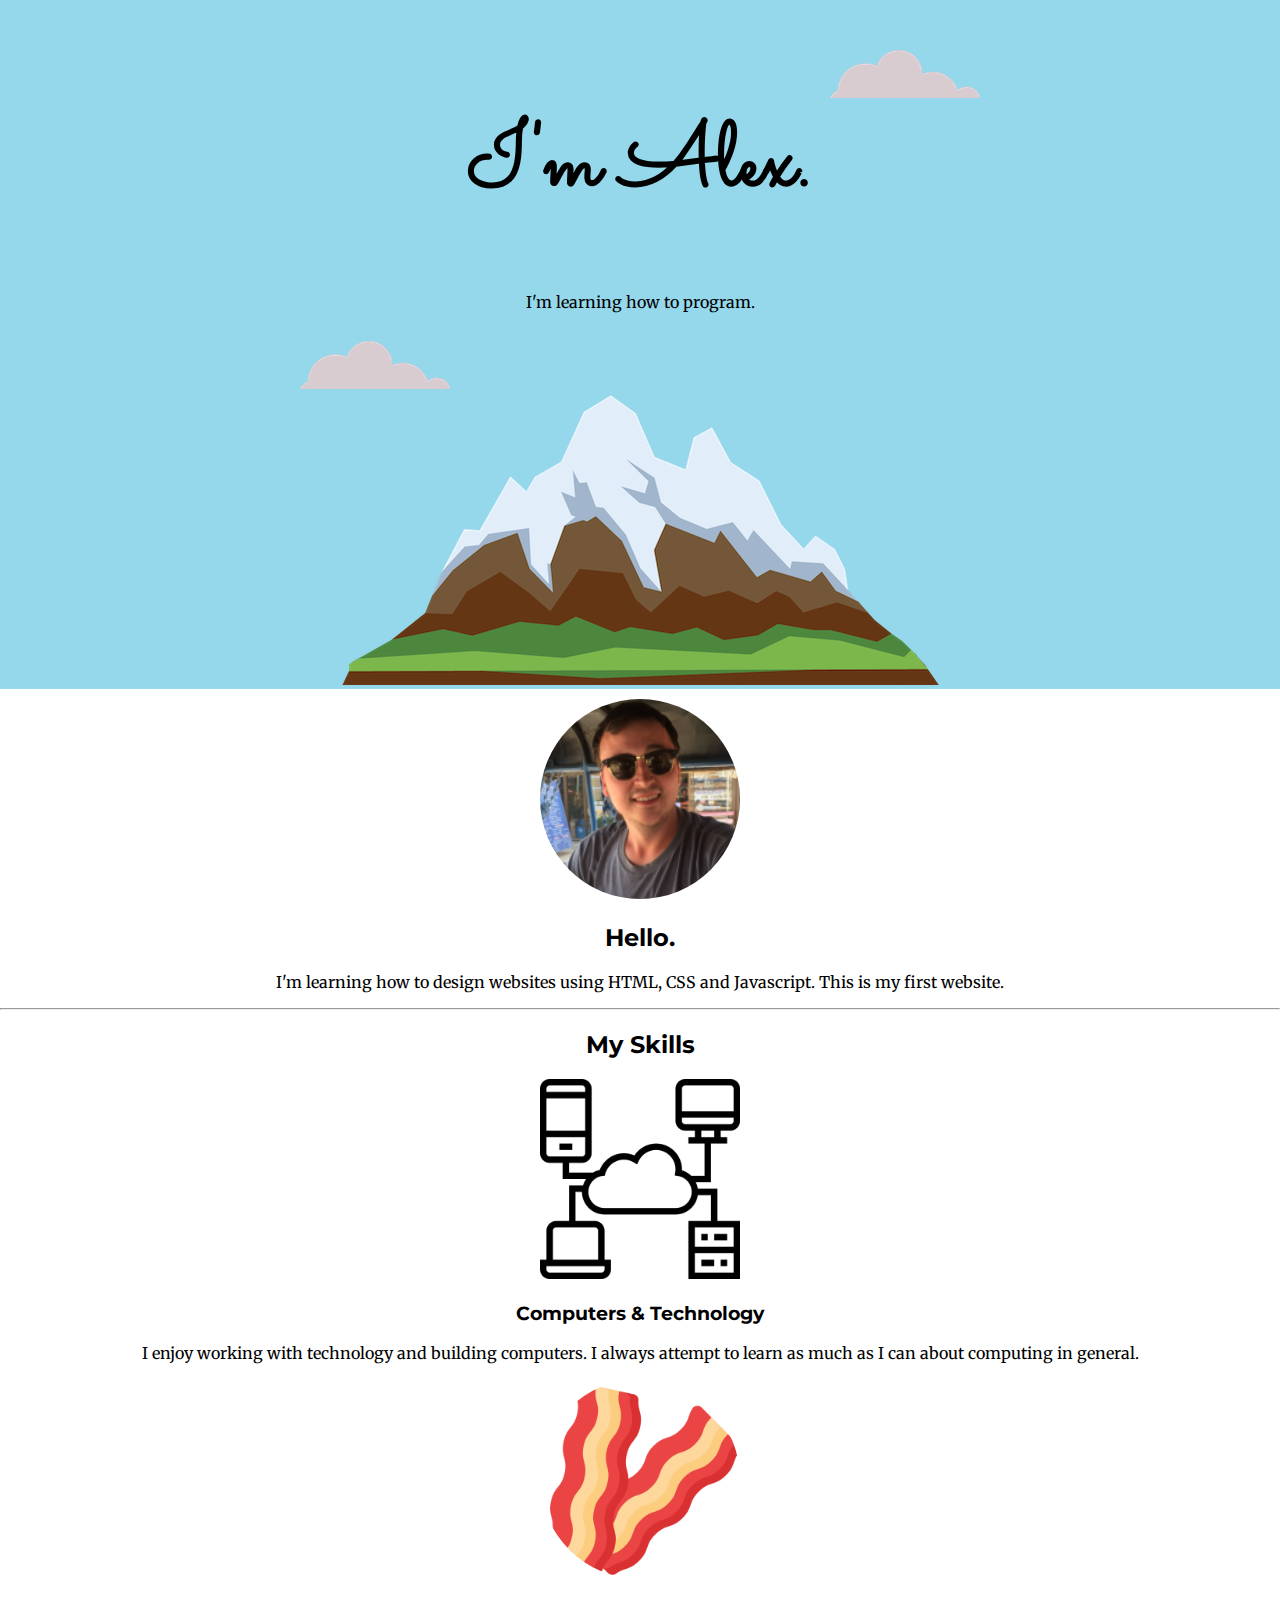
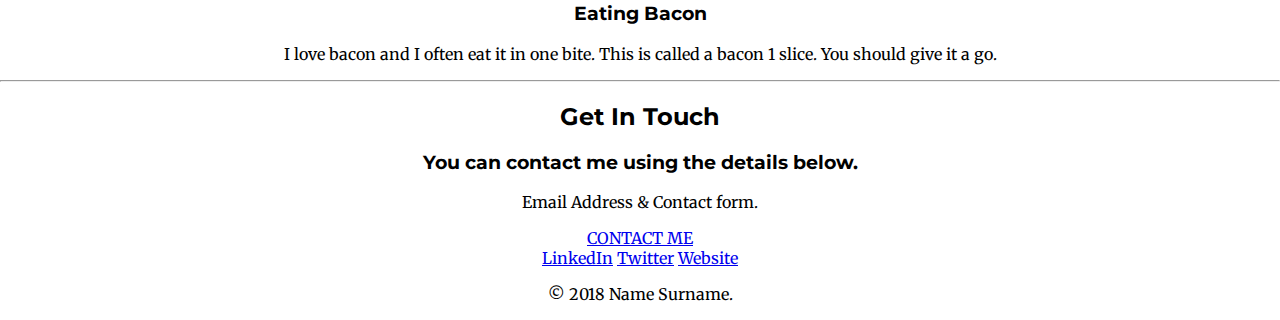
<file: index.html>
<!DOCTYPE html>
<html>

<head>
  <meta charset="utf-8">
  <title>Alex Gumbleton</title>
  <style>
  body {
    margin: 0;
    text-align: center;
    font-family: 'Merriweather', serif;
  }

  h1 {
    font-size: 562.5%;
    margin-top: 0;
    font-family: 'Sacramento', cursive;
  }

  h2 {
    font-family: 'Montserrat', sans-serif;
  }

  h3 {
    font-family: 'Montserrat', sans-serif;
  }


  .top-container {
    background-color: #96d8eb;
    position: relative;
    padding-top: 100px;
  }

  .middle-container {
  }

  .bottom-container {
  }

  .bottom-cloud {
    position: absolute;
    right: 300px;
    top: 50px;
  }

  .top-cloud {
    position: absolute;
    left: 300px;
    bottom: 300px;
  }

  </style>
  <link rel="icon" href="favicon.ico">
  <link href="https://fonts.googleapis.com/css?family=Merriweather|Montserrat|Sacramento&display=swap" rel="stylesheet">
</head>


<body>
  <div class="top-container">
    <img class="top-cloud" src="cloud.png" alt="cloud image" />
    <h1>I'm Alex.</h1>

    <p>
      I'm learning how to program.
    </p>
    <img class="bottom-cloud" src="cloud.png" alt="cloud image" />
    <img src="mountain.png" alt="mountain image" />
  </div>

  <div class="middle-container">
    <div class="">
      <img class="profpic" src="Alex_resize.png" style = "width: 200px; height: 200px; border-radius: 50%; margin-top: 10px;" alt="Picture of me">
      <h2>Hello.</h2>
      <p>I'm learning how to design websites using HTML, CSS and Javascript. This is my first website.</p>
    </div>
    <hr>
    <div class="skills">
      <h2>My Skills</h2>
      <div class="skill-row">
        <img class="computer" src="computer.png" style = "width: 200px; height: 200px" alt="Computer image">
        <h3>Computers & Technology</h3>
        <p>I enjoy working with technology and building computers. I always attempt to  learn as much as I can about computing in general. </p>
      </div>
      <div class="skill-row">
        <img class="bacon" src="bacon.png" style = "width: 200px; height: 200px; border-radius: 50%;" alt="Bacon Image">
        <h3>Eating Bacon</h3>
        <p>I love bacon and I often eat it in one bite. This is called a bacon 1 slice. You should give it a go. </p>
      </div>
    </div>
    <hr>
    <div class="contact-me">
      <h2>Get In Touch</h2>
      <h3>You can contact me using the details below.</h3>
      <p>Email Address & Contact form.</p>
      <a class="btn" href="mailto:name@email.com">CONTACT ME</a>
    </div>
  </div>


  <div class="bottom-container">
    <a class="footer-link" href="https://www.linkedin.com/">LinkedIn</a>
    <a class="footer-link" href="https://twitter.com/">Twitter</a>
    <a class="footer-link" href="https://www.appbrewery.co/">Website</a>
    <p>© 2018 Name Surname.</p>
  </div>


</body>


</html>
</file>
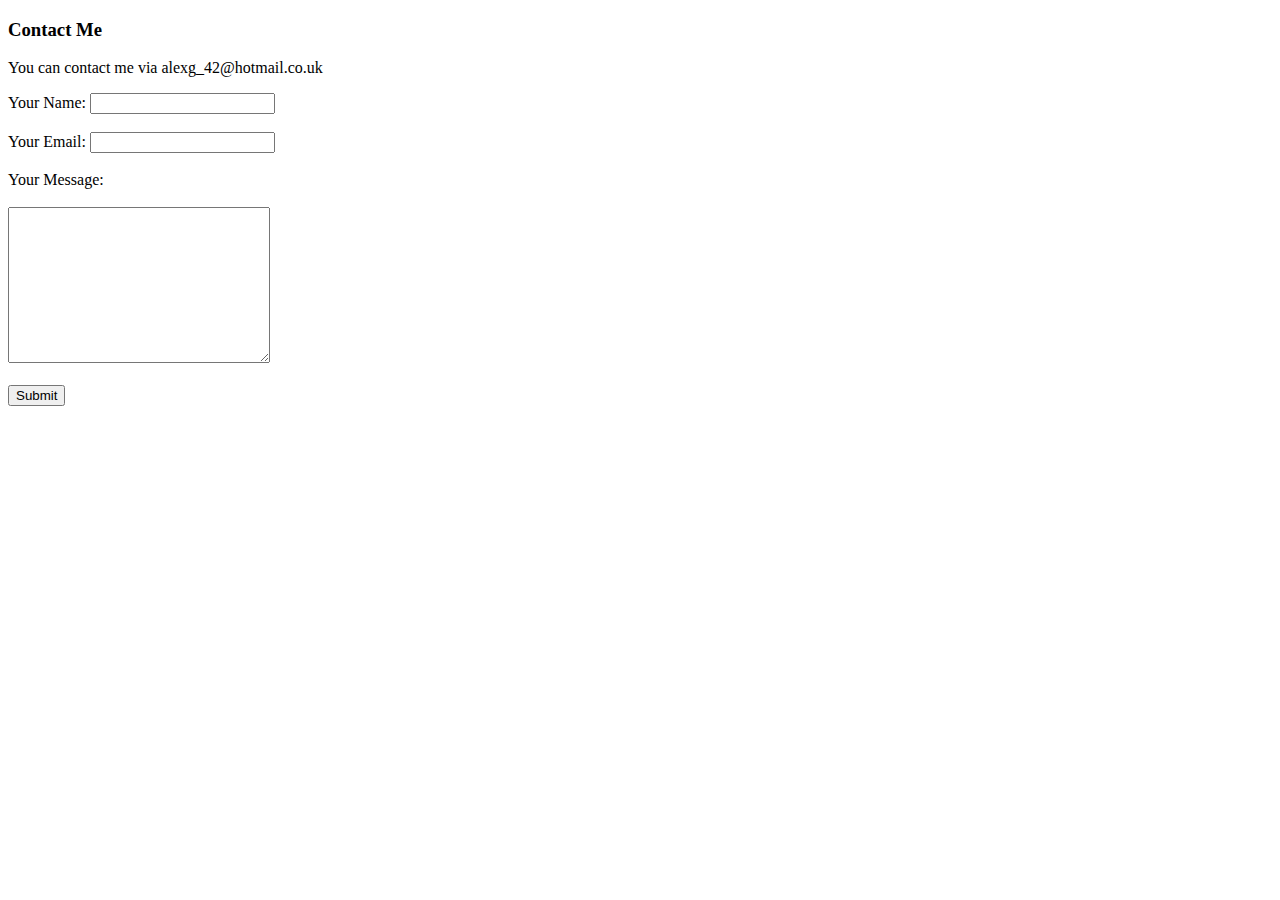
<file: contact.html>
<!DOCTYPE html>
<html lang="en" dir="ltr">

  <head>
    <meta charset="utf-8">
    <title>My contact details</title>
  </head>

  <body>
    <h3>Contact Me</h3>
    <p>You can contact me via alexg_42@hotmail.co.uk</p>

    <form action="mailto:alex@website.com" method="post" enctype="text/plain">
      <label>Your Name:</label>
      <input type="text" name="yourName" value=""><br><br>
      <label>Your Email:</label>
      <input type="email" name="yourEmail" value=""><br><br>
      <label>Your Message:</label><br><br>
      <textarea name="yourMessage" id="" cols="30" rows="10"></textarea><br><br>
      <input type="submit" name="submit">
    </form>

  </body>

</html>
</file>
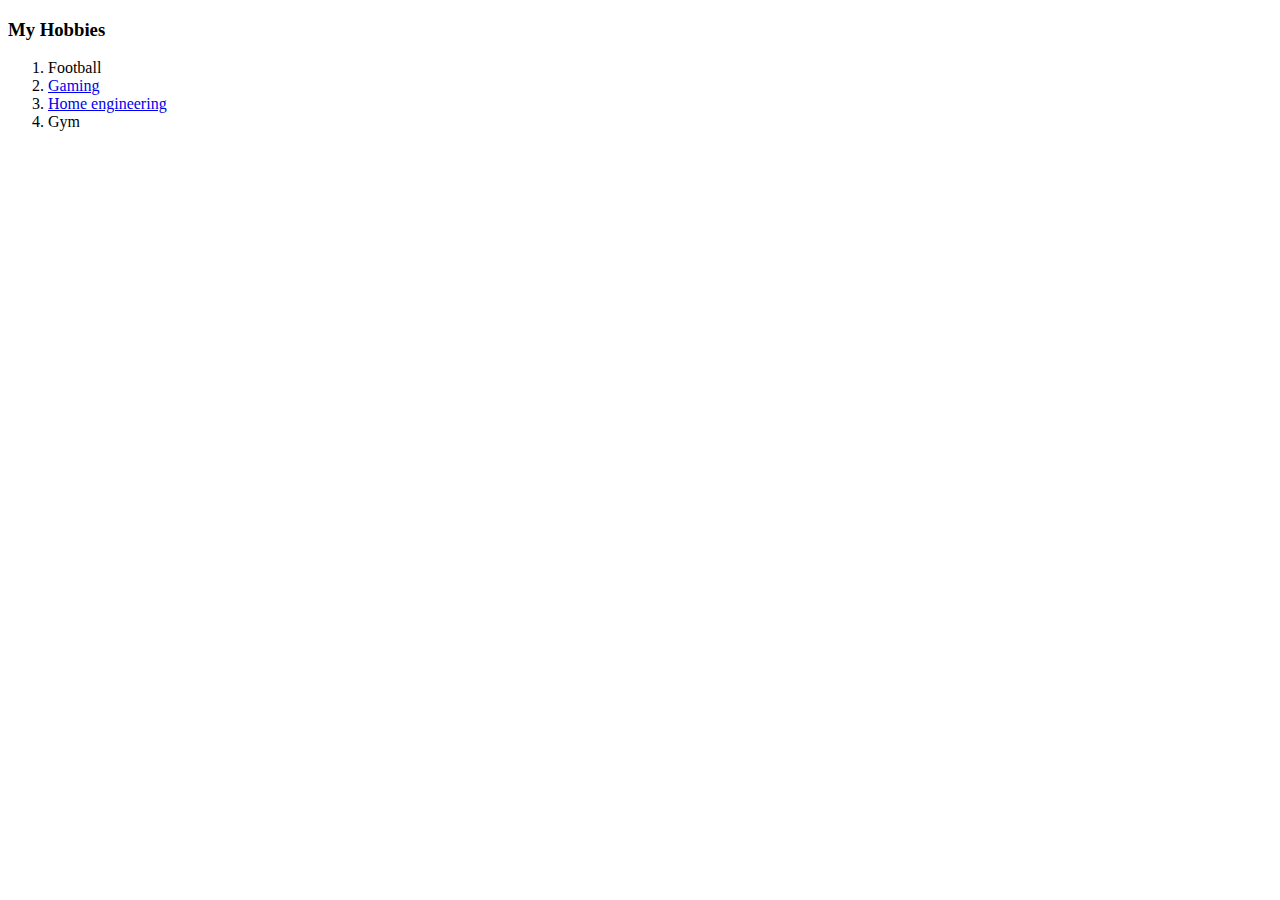
<file: hobbies.html>
<!DOCTYPE html>
<html lang="en" dir="ltr">
  <head>
    <meta charset="utf-8">
    <title>My Hobbies</title>
  </head>
  <body>
    <h3>My Hobbies</h3>
    <ol>
      <li>Football</li>
      <li><a href="https://steamcommunity.com/id/AlexG42/"> Gaming </a></li>
      <li><a href="https://www.instructables.com/"> Home engineering </a></li>
      <li>Gym</li>
    </ol>

  </body>
</html>
</file>
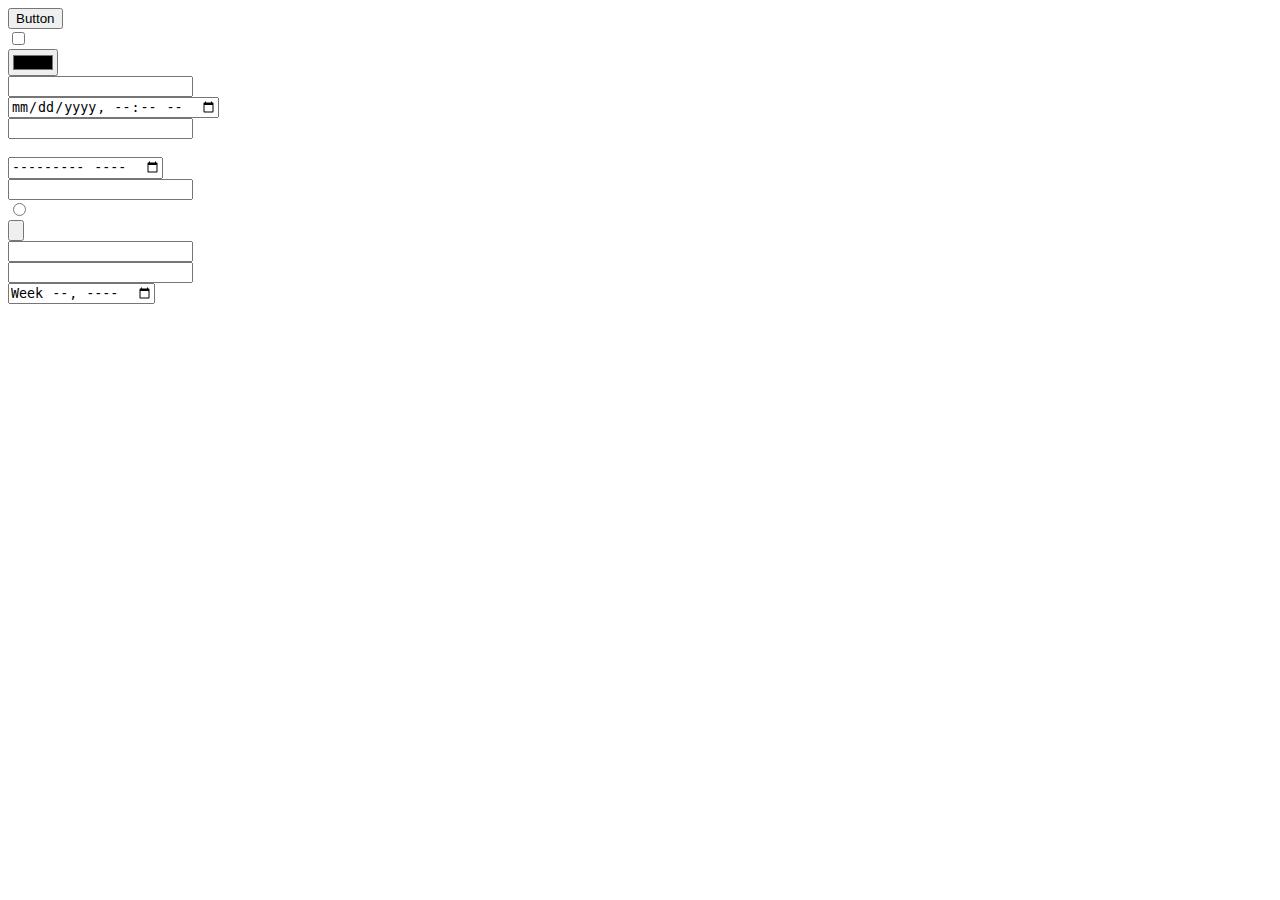
<file: inputs.html>
<!DOCTYPE html>
<html lang="en" dir="ltr">

<head>
  <meta charset="utf-8">
  <title>Inputs testing</title>
</head>

<body>

  <input type="button" name="Button" value="Button">

  <br>
  <input type="checkbox" name="Checkbox" value="">
  <br>
  <input type="color" name="Choose a color" value="Choose color"> <br>
  <input type="datetime" name="" value=""> <br>
  <input type="datetime-local" name="" value=""> <br>
  <input type="email" name="Submit email" value=""> <br>
  <input type="Hidden" name="Hidden" value="ThisIsHidden"> <br>
  <input type="month" name="" value=""> <br>
  <input type="number" name="" value=""> <br>
  <input type="radio" name="" value="Radio button"> <br>
  <input type="reset" name="" value=""> <br>
  <input type="search" name="" value=""> <br>
  <input type="tel" name="" value=""> <br>
  <input type="week" name="" value=""> <br>





</body>

</html>
</file>
